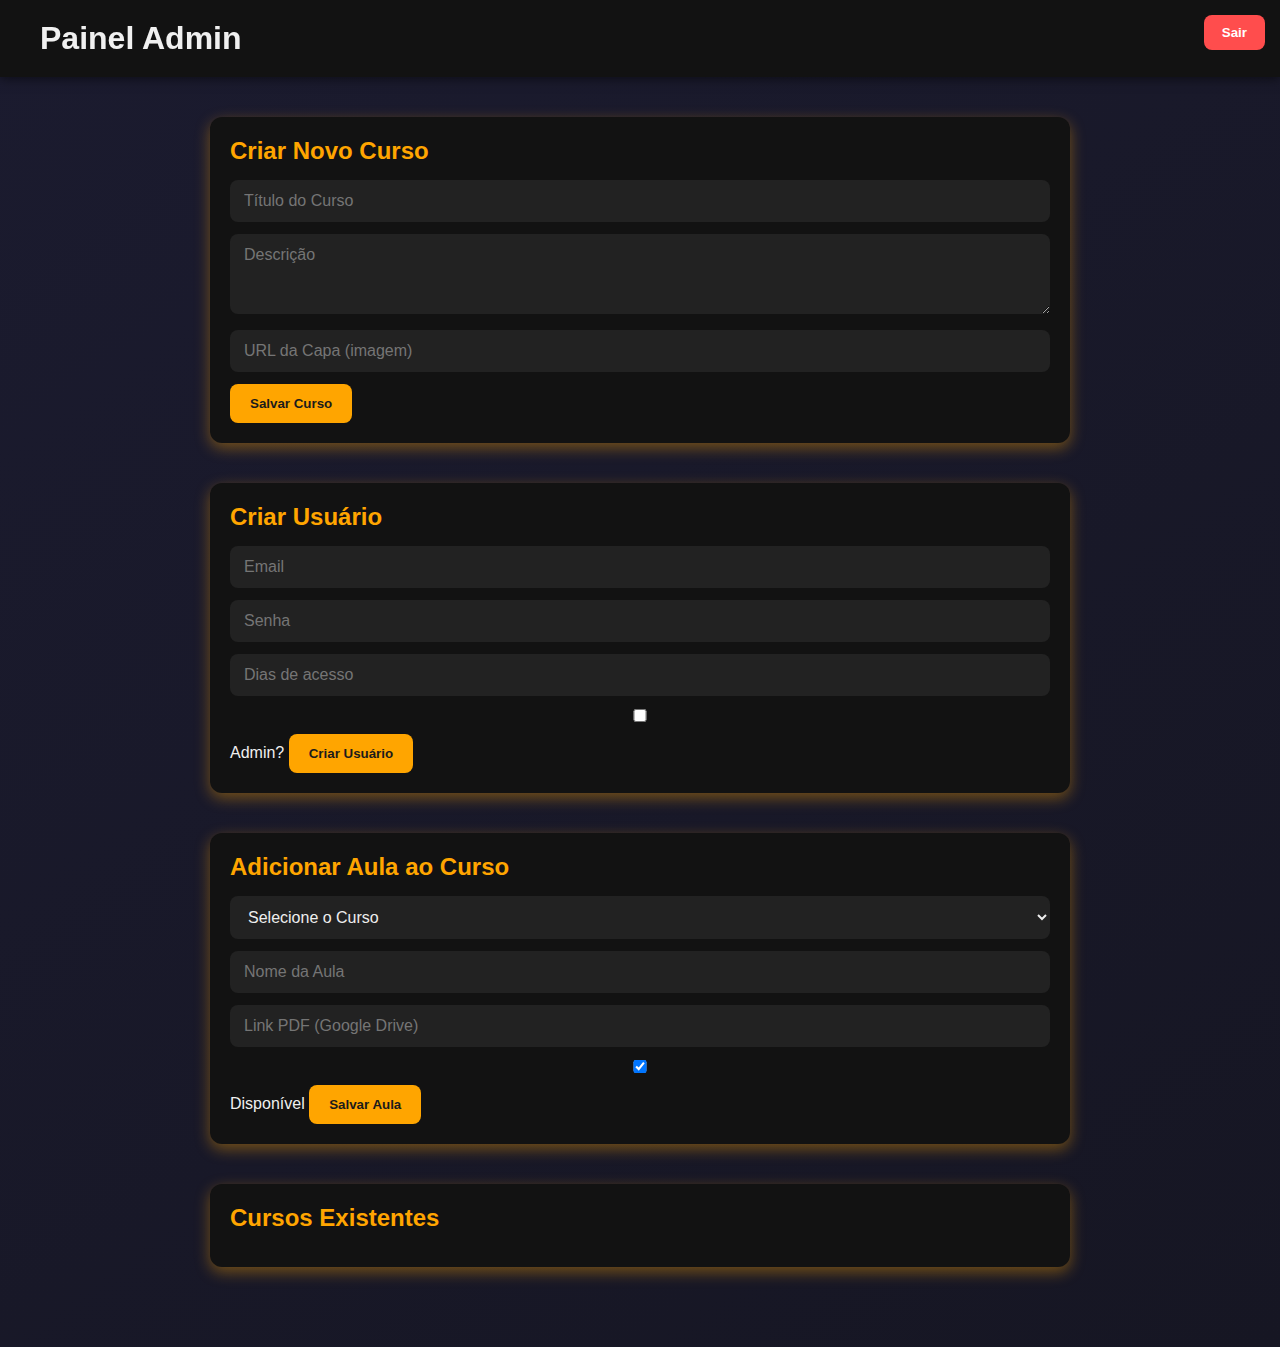
<file: admin.html>
<!DOCTYPE html>
<html lang="pt-BR">
<head>
<meta charset="UTF-8" />
<meta name="viewport" content="width=device-width, initial-scale=1" />
<title>Admin - LearnOnline</title>
<link rel="stylesheet" href="style.css" />
<script type="module" src="admin.js" defer></script>
</head>
<body>
<header>
  <h1>Painel Admin</h1>
  <button id="btnLogout">Sair</button>
</header>
<main>
  <section>
    <h2>Criar Novo Curso</h2>
    <form id="cursoForm">
      <input type="text" id="cursoTitulo" placeholder="Título do Curso" required />
      <textarea id="cursoDescricao" placeholder="Descrição" required></textarea>
      <input type="url" id="cursoCapa" placeholder="URL da Capa (imagem)" required />
      <button type="submit">Salvar Curso</button>
    </form>
  </section>
  <section style="margin-top:40px;">
    <h2>Criar Usuário</h2>
    <form id="usuarioForm">
      <input type="email" id="usuarioEmail" placeholder="Email" required />
      <input type="password" id="usuarioSenha" placeholder="Senha" required minlength="6" />
      <input type="number" id="usuarioValidade" placeholder="Dias de acesso" required min="1" />
      <label><input type="checkbox" id="usuarioAdmin" /> Admin?</label>
      <button type="submit">Criar Usuário</button>
    </form>
  </section>
  <section style="margin-top:40px;">
    <h2>Adicionar Aula ao Curso</h2>
    <form id="aulaForm">
      <select id="selectCurso" required>
        <option value="">Selecione o Curso</option>
      </select>
      <input type="text" id="aulaNome" placeholder="Nome da Aula" required />
      <input type="url" id="aulaLinkPDF" placeholder="Link PDF (Google Drive)" required />
      <label><input type="checkbox" id="aulaDisponivel" checked /> Disponível</label>
      <button type="submit">Salvar Aula</button>
    </form>
  </section>
  <section style="margin-top:40px;">
    <h2>Cursos Existentes</h2>
    <ul id="listaCursos"></ul>
  </section>
</main>
</body>
</html>
</file>
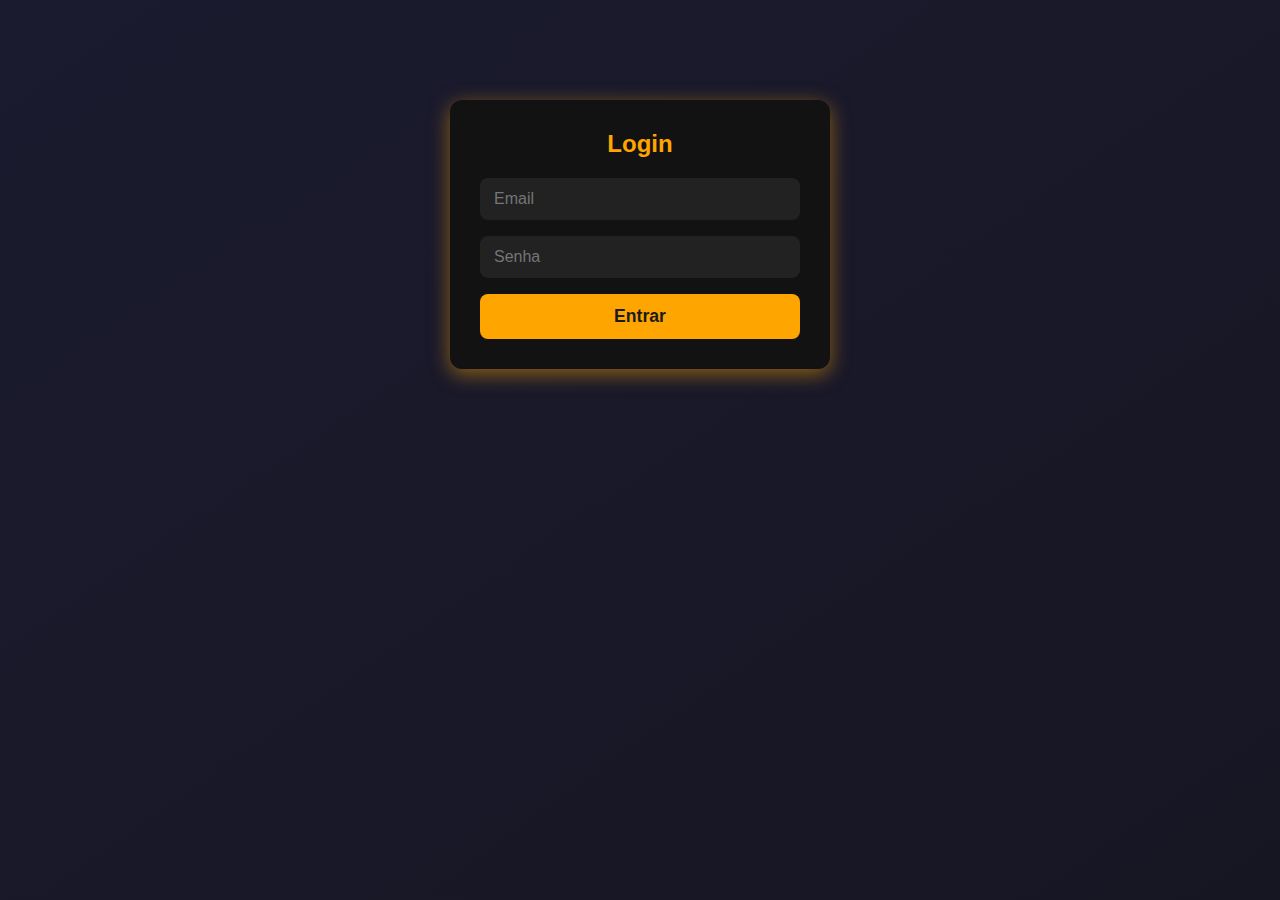
<file: login.html>
<!DOCTYPE html>
<html lang="pt-BR">
<head>
<meta charset="UTF-8" />
<meta name="viewport" content="width=device-width, initial-scale=1" />
<title>Login - LearnOnline</title>
<link rel="stylesheet" href="style.css" />
<script type="module" src="auth.js" defer></script>
</head>
<body>
<main class="login-container">
  <h2>Login</h2>
  <form id="loginForm">
    <input type="email" id="email" placeholder="Email" required />
    <input type="password" id="password" placeholder="Senha" required minlength="6" />
    <button type="submit">Entrar</button>
  </form>
</main>
</body>
</html>
</file>
<file: style.css>
/* Reset e estilo base */
* {
  margin: 0;
  padding: 0;
  box-sizing: border-box;
  font-family: 'Segoe UI', Tahoma, Geneva, Verdana, sans-serif;
  scroll-behavior: smooth;
}

body {
  background: linear-gradient(145deg, #1b1b2f, #161623);
  color: #f0f0f0;
  min-height: 100vh;
  display: flex;
  flex-direction: column;
}

/* Cabeçalho fixo */
header {
  background: #121212;
  padding: 20px 40px;
  box-shadow: 0 2px 10px rgba(0,0,0,0.5);
  position: sticky;
  top: 0;
  z-index: 100;
}

/* Títulos */
h1, h2, h3 {
  font-weight: 700;
}

/* Container de cursos em grid */
.cursos-grid {
  display: grid;
  grid-template-columns: repeat(auto-fit,minmax(280px,1fr));
  gap: 24px;
  padding: 20px 40px;
}

/* Cartão de curso com capa */
.curso-card {
  background-size: cover;
  background-position: center;
  height: 180px;
  border-radius: 12px;
  position: relative;
  cursor: pointer;
  overflow: hidden;
  transition: transform 0.3s ease, box-shadow 0.3s ease;
}

.curso-card:hover {
  transform: scale(1.05);
  box-shadow: 0 8px 20px rgba(255, 165, 0, 0.6);
}

/* Overlay escuro para texto */
.curso-card .overlay {
  position: absolute;
  bottom: 0;
  width: 100%;
  background: linear-gradient(transparent, rgba(0,0,0,0.8));
  color: #fff;
  padding: 10px 15px;
}

/* Página detalhes do curso */
.curso-detalhes {
  max-width: 960px;
  margin: 40px auto;
  padding: 0 20px;
}

.curso-detalhes img#capaCurso {
  width: 100%;
  border-radius: 12px;
  box-shadow: 0 5px 15px rgba(255,165,0,0.4);
}

.curso-detalhes h2 {
  margin-top: 20px;
  font-size: 2rem;
  color: #ffa500;
}

.curso-detalhes p#descricaoCurso {
  margin-top: 10px;
  font-size: 1.1rem;
  color: #ccc;
}

.capitulos {
  margin-top: 30px;
}

.capitulo-btn {
  background: #222;
  color: #ffa500;
  border: none;
  padding: 12px 18px;
  margin: 6px 6px 6px 0;
  border-radius: 8px;
  cursor: pointer;
  font-weight: 600;
  transition: background-color 0.3s ease;
}

.capitulo-btn:hover:not(.indisponivel) {
  background-color: #ffb84d;
  color: #1b1b1b;
}

.capitulo-btn.indisponivel {
  background: #555;
  color: #999;
  cursor: not-allowed;
}

.pdf-viewer-container {
  margin-top: 40px;
}

/* Login */
.login-container {
  max-width: 380px;
  margin: 100px auto;
  background: #121212;
  padding: 30px;
  border-radius: 12px;
  box-shadow: 0 5px 20px rgba(255,165,0,0.5);
}

.login-container h2 {
  margin-bottom: 20px;
  color: #ffa500;
  text-align: center;
}

.login-container form input {
  width: 100%;
  padding: 12px 14px;
  margin-bottom: 16px;
  border-radius: 8px;
  border: none;
  font-size: 1rem;
  background: #222;
  color: #eee;
}

.login-container form button {
  width: 100%;
  padding: 12px;
  background: #ffa500;
  border: none;
  border-radius: 8px;
  font-weight: 700;
  font-size: 1.1rem;
  color: #1b1b1b;
  cursor: pointer;
  transition: background-color 0.3s ease;
}

.login-container form button:hover {
  background-color: #ffb84d;
}

/* Admin */
main {
  max-width: 900px;
  margin: 40px auto;
  padding: 0 20px;
}

main section {
  background: #121212;
  padding: 20px;
  border-radius: 12px;
  box-shadow: 0 5px 15px rgba(255,165,0,0.4);
  margin-bottom: 40px;
}

main h2 {
  color: #ffa500;
  margin-bottom: 15px;
}

form input, form textarea, form select {
  width: 100%;
  padding: 12px 14px;
  margin-bottom: 12px;
  border-radius: 8px;
  border: none;
  background: #222;
  color: #eee;
  font-size: 1rem;
}

form textarea {
  resize: vertical;
  min-height: 80px;
}

form button {
  padding: 12px 20px;
  background: #ffa500;
  border: none;
  border-radius: 8px;
  font-weight: 700;
  color: #1b1b1b;
  cursor: pointer;
  transition: background-color 0.3s ease;
}

form button:hover {
  background-color: #ffb84d;
}

#btnLogout {
  background: #ff4d4d;
  color: #fff;
  border: none;
  padding: 10px 18px;
  border-radius: 8px;
  cursor: pointer;
  font-weight: 700;
  position: fixed;
  top: 15px;
  right: 15px;
  z-index: 110;
  transition: background-color 0.3s ease;
}

#btnLogout:hover {
  background-color: #ff1a1a;
}

#listaCursos {
  list-style: none;
  color: #eee;
}

#listaCursos li {
  margin-bottom: 10px;
  padding-bottom: 8px;
  border-bottom: 1px solid #444;
}
</file>
